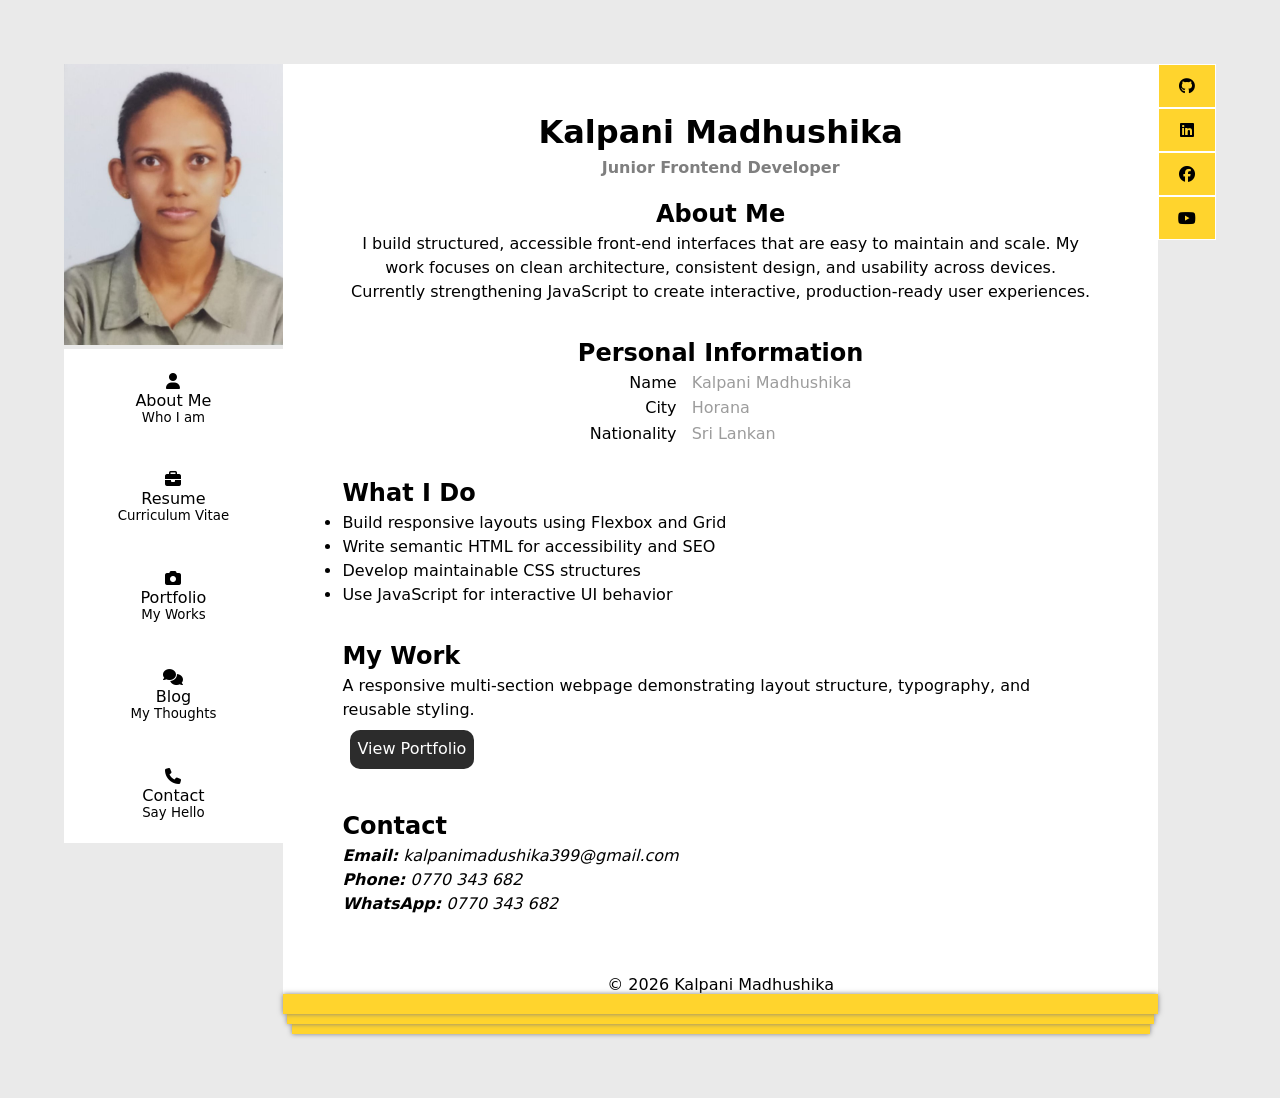
<file: index.html>
<!DOCTYPE html>
<html lang="en">
<head>
    <title>index</title>
    <meta charset="utf-8">
    <meta name="viewport" content="width=device-width, initial-scale=1.0">
    <meta name="description" content="Junior Frontend Developer portfolio of Kalpani Madhushika specializing in HTML, CSS, and JavaScript.">
    <link rel="stylesheet" href="https://cdnjs.cloudflare.com/ajax/libs/font-awesome/6.5.1/css/all.min.css">
    <link rel="icon" href="favicon.ico">
    <link rel="stylesheet" href="base.css">
    <link rel="stylesheet" href="index.css">
</head>
<body>
    <!-- Social links -->
    <header id="social-head">
        <nav aria-label="social navigation" id="social-nav">
            <a href="https://github.com/kalpani-md" target="_blank" rel="noopener" aria-label="GitHub">
                <i class="fa-brands fa-github" aria-hidden="true"></i>
            </a>
            <a href="https://www.linkedin.com/in/kalpani-madhushika-668898202" target="_blank" rel="noopener" aria-label="LinkedIn">
                <i class="fa-brands fa-linkedin" aria-hidden="true"></i>
            </a>
            <a href="https://www.facebook.com/kalpani.madhushika.585/" target="_blank" rel="noopener" aria-label="Facebook">
                <i class="fa-brands fa-facebook" aria-hidden="true"></i>
            </a>
            <a href="https://www.youtube.com/channel/UCrvIErznh3xBlOBskeekh7Q" target="_blank" rel="noopener" aria-label="YouTube">
                <i class="fa-brands fa-youtube" aria-hidden="true"></i>
            </a>
        </nav>
    </header>
    <main>
        <!-- Sidebar -->
        <div id="sidebar">
            <div id="hero-image">
                <img src="kalpani_madushika.jpg" alt="Portrait of Kalpani Madhushika" loading="lazy">
            </div>
            <nav aria-label="Primary" id="primary-nav" class="surface">
                <ul>
                    <li class="page_active">
                        <a href="index.html" aria-current="page">
                            <i class="fa-solid fa-user" aria-hidden="true"></i>
                            <p>About Me</p>
					        <small>Who I am</small>
                        </a>
                    </li>
                    <li>
                        <a href="resume.html">
                            <i class="fa-solid fa-briefcase" aria-hidden="true"></i>
                            <p>Resume</p>
                            <small>Curriculum Vitae</small>
                        </a>
                    </li>
                    <li>
                        <a href="projects.html">
                            <i class="fa-solid fa-camera" aria-hidden="true"></i>
                            <p>Portfolio</p>
                            <small>My Works</small>
                        </a>
                    </li>
                    <li>
                        <a href="blog.html">
                            <i class="fa-solid fa-comments" aria-hidden="true"></i>
                            <p>Blog</p>
                            <small>My Thoughts</small>
                        </a>
                    </li>
                    <li>
                        <a href="contact.html">
                            <i class="fa-solid fa-phone" aria-hidden="true"></i>
                            <p>Contact</p>
                            <small>Say Hello</small>
                        </a>
                    </li>
                </ul>
            </nav>
        </div>
        <!-- Main content -->
        <div id="content" class="surface">
            <!-- Page title -->
            <header id="page-title">
                <h1>Kalpani Madhushika</h1>
                <p>Junior Frontend Developer</p>
            </header>
            <!-- About -->
            <section id="about-me">
                <h2>About Me</h2>
                <p>
                    I build structured, accessible front-end interfaces that are easy to maintain and scale. 
                    My work focuses on clean architecture, consistent design, and usability across devices.
                </p>
                <p>
                    Currently strengthening JavaScript to create interactive, production-ready user experiences.
                </p>
            </section>
            <!-- Personal Info -->
            <section id="personal-info">
                <h2>Personal Information</h2>
                <dl>
                    <dt>Name</dt>
                    <dd>Kalpani Madhushika</dd>

                    <dt>City</dt>
                    <dd>Horana</dd>

                    <dt>Nationality</dt>
                    <dd>Sri Lankan</dd>
                </dl>
            </section>
            <!-- Skills -->
            <section>
                <h2>What I Do</h2>
                <ul>
                    <li>Build responsive layouts using Flexbox and Grid</li>
                    <li>Write semantic HTML for accessibility and SEO</li>
                    <li>Develop maintainable CSS structures</li>
                    <li>Use JavaScript for interactive UI behavior</li>
                </ul>
            </section>
            <!-- Work -->
            <section id="my-works">
                <h2>My Work</h2>
                <p>
                    A responsive multi-section webpage demonstrating layout structure, typography, and reusable styling.
                </p>
                <a href="projects.html">View Portfolio</a>
            </section>
            <!-- Contact -->
            <section>
                <h2>Contact</h2>
                <address>
                    <p>
                        <strong>Email:</strong>
                        <a href="mailto:kalpanimadushika399@gmail.com">
                            kalpanimadushika399@gmail.com
                        </a>
                    </p>
                    <p>
                        <strong>Phone:</strong>
                        <a href="tel:0770343682">0770 343 682</a>                        
                    </p>
                    <p>
                        <strong>WhatsApp:</strong>
                        <a href="https://wa.me/+94770343682" target="_blank">0770 343 682</a>                       
                    </p>
                </address>
            </section>
        </div>
    </main>
    <footer class="surface">
        <p>&copy; 2026 Kalpani Madhushika</p>
        <section id="bar-container">
			<div class="bar one"></div>
			<div class="bar two"></div>
			<div class="bar three"></div>
	    </section>
    </footer>
</body>
</html>
</file>
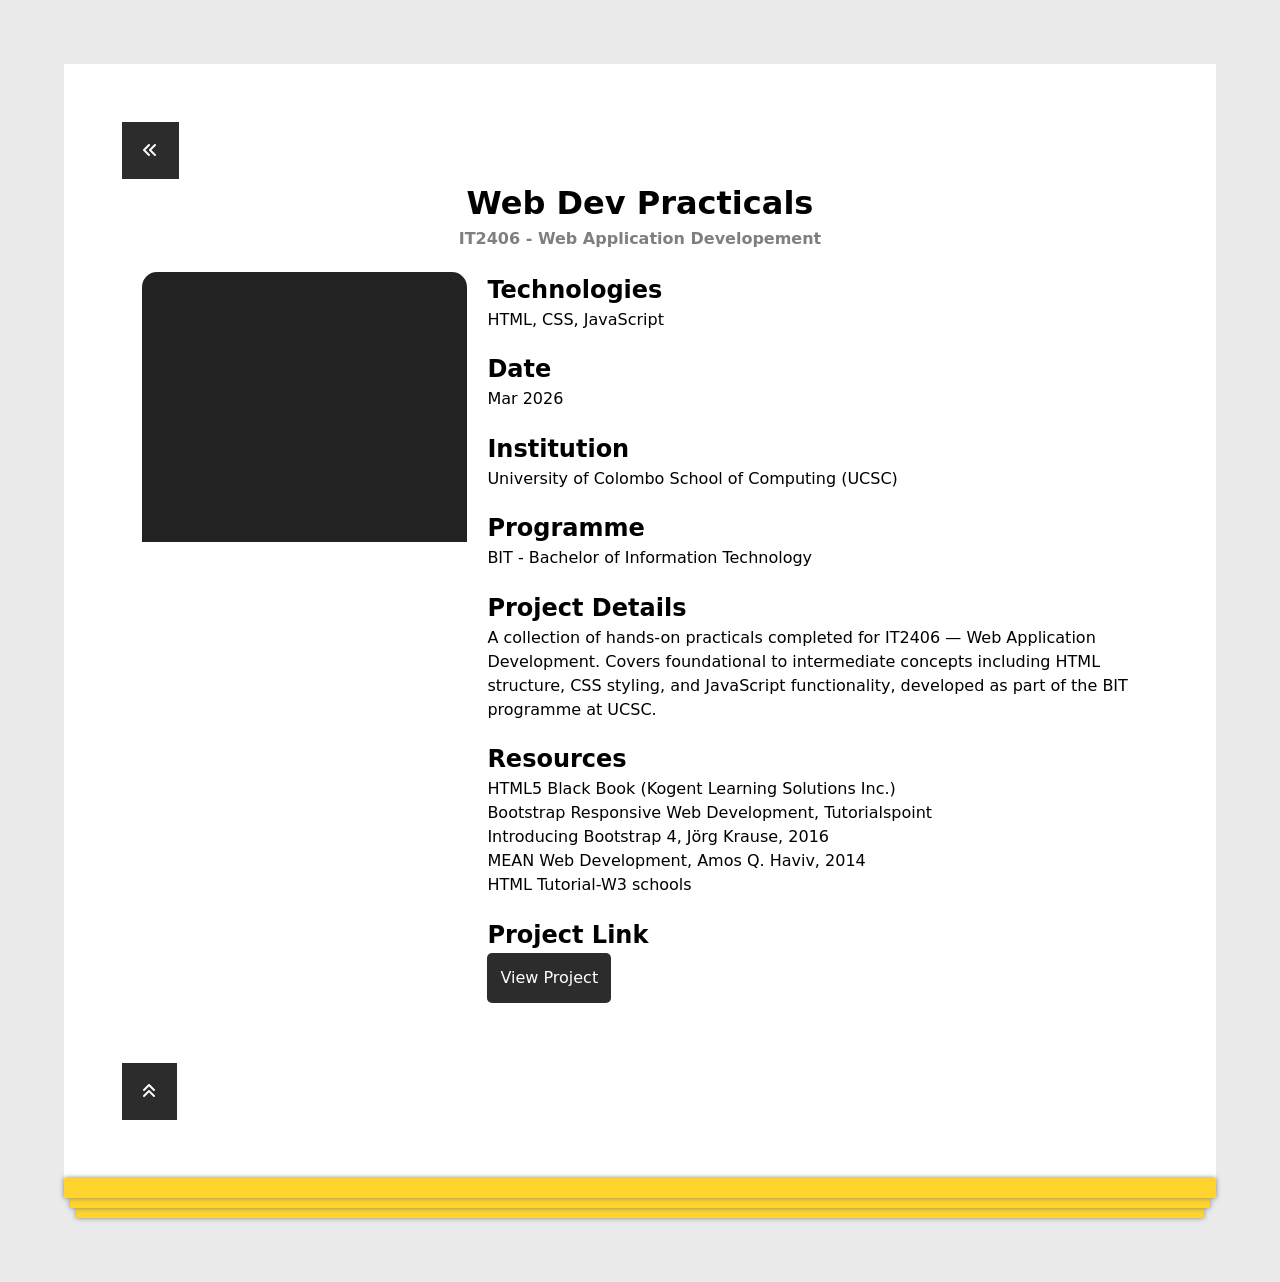
<file: portfolio-pages-practice-space.html>
<!DOCTYPE html>
<html lang="en">
<head>
    <title>practice space</title>
    <meta charset="utf-8">
    <meta name="viewport" content="width=device-width, initial-scale=1.0">
    <meta name="description" content="Junior Frontend Developer portfolio of Kalpani Madhushika specializing in HTML, CSS, and JavaScript.">
    <link rel="stylesheet" href="https://cdnjs.cloudflare.com/ajax/libs/font-awesome/6.5.1/css/all.min.css">
    <link rel="icon" href="favicon.ico">
    <link rel="stylesheet" href="portfolio.css">
    <link rel="stylesheet" href="second-layout-portfolio-blog.css">   
</head>
<body>
    <main>
        <!-- Main content -->
        <div id="content" class="surface">
            <a href="portfolio.html"><i class="fa-solid fa-angles-left"></i></a>
            <!-- Page title -->
            <header id="page-title">
                <h1>Web Dev Practicals</h1>
                <p>IT2406 - Web Application Developement</p>
            </header>
            <!-- IT2406 -->
            <section class="project-space it2406">
                <div class="visual-container masking-container">
                    <h1 class="mask-text">WEB DEV PRACTICALS</h1>
                </div>
                <div>
                    <div>
                        <h2>Technologies</h2>
                        <p>HTML, CSS, JavaScript</p>
                    </div>
                    <div>
                        <h2>Date</h2>
                        <p>Mar 2026</p>
                    </div>
                    <div>
                        <h2>Institution</h2>
                        <p>University of Colombo School of Computing (UCSC)</p>
                    </div>
                    <div>
                        <h2>Programme</h2>
                        <p>BIT - Bachelor of Information Technology</p>
                    </div>
                    <div>
                        <h2>Project Details</h2>
                        <p>A collection of hands-on practicals completed for IT2406 — Web Application Development. Covers foundational to intermediate concepts including HTML structure, CSS styling, and JavaScript functionality, developed as part of the BIT programme at UCSC.</p>
                    </div>
                    <div>
                        <h2>Resources</h2>
                        <p>
                            HTML5 Black Book (Kogent Learning Solutions Inc.)<br>
                            Bootstrap Responsive Web Development, Tutorialspoint<br>
                            Introducing Bootstrap 4, Jörg Krause, 2016<br>
                            MEAN Web Development, Amos Q. Haviv, 2014<br>
                            HTML Tutorial-W3 schools</p>
                    </div>
                    <div class="project-link">
                        <h2>Project Link</h2>
                        <a href="https://kalpani-md.github.io/IT2406-Webdevelopment/" target="_blank">View Project</a>
                    </div>
                </div>
            </section>
            <a href="#page-title"><i class="fa-solid fa-angles-up"></i></a>
        </div>
    </main>
    <footer class="surface">
        <section id="bar-container">
			<div class="bar one"></div>
			<div class="bar two"></div>
			<div class="bar three"></div>
	    </section>
    </footer>
</body>
</html>
</file>
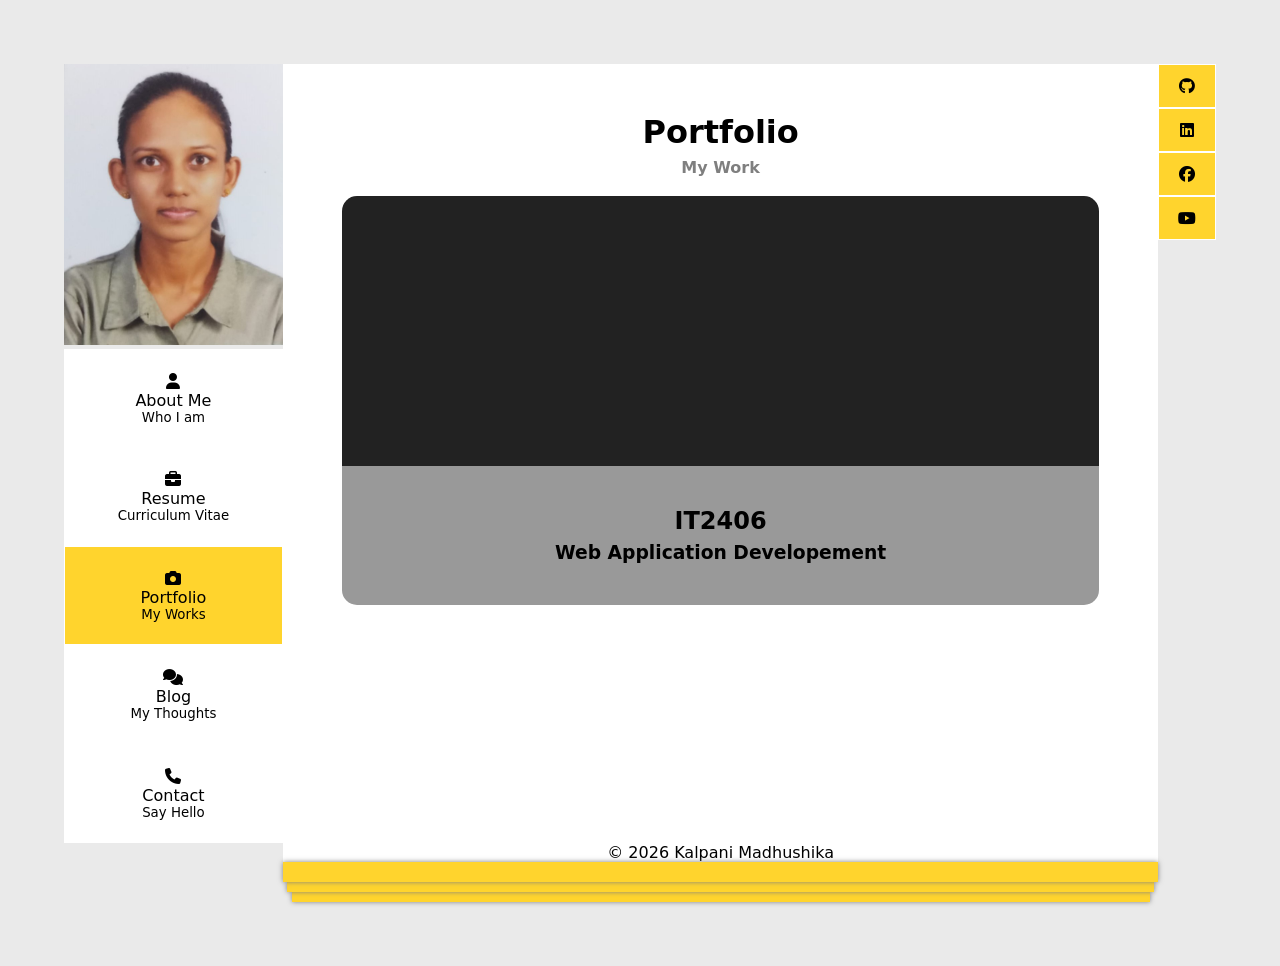
<file: portfolio.html>
<!DOCTYPE html>
<html lang="en">
<head>
    <title>portfolio</title>
    <meta charset="utf-8">
    <meta name="viewport" content="width=device-width, initial-scale=1.0">
    <meta name="description" content="Junior Frontend Developer portfolio of Kalpani Madhushika specializing in HTML, CSS, and JavaScript.">
    <link rel="stylesheet" href="https://cdnjs.cloudflare.com/ajax/libs/font-awesome/6.5.1/css/all.min.css">
    <link rel="icon" href="favicon.ico">
    <link rel="stylesheet" href="base.css">
    <link rel="stylesheet" href="portfolio.css">    
</head>
<body>
    <!-- Social links -->
    <header id="social-head">
        <nav aria-label="social navigation" id="social-nav">
            <a href="https://github.com/kalpani-md" target="_blank" rel="noopener" aria-label="GitHub">
                <i class="fa-brands fa-github" aria-hidden="true"></i>
            </a>
            <a href="https://www.linkedin.com/in/kalpani-madhushika-668898202" target="_blank" rel="noopener" aria-label="LinkedIn">
                <i class="fa-brands fa-linkedin" aria-hidden="true"></i>
            </a>
            <a href="https://www.facebook.com/kalpani.madhushika.585/" target="_blank" rel="noopener" aria-label="Facebook">
                <i class="fa-brands fa-facebook" aria-hidden="true"></i>
            </a>
            <a href="https://www.youtube.com/channel/UCrvIErznh3xBlOBskeekh7Q" target="_blank" rel="noopener" aria-label="YouTube">
                <i class="fa-brands fa-youtube" aria-hidden="true"></i>
            </a>
        </nav>
    </header>
    <main>
        <!-- Sidebar -->
        <div id="sidebar">
            <div id="hero-image">
                <img src="kalpani_madushika.jpg" alt="Portrait of Kalpani Madhushika" loading="lazy">
            </div>
            <nav aria-label="Primary" id="primary-nav" class="surface">
                <ul>
                    <li>
                        <a href="index.html">
                            <i class="fa-solid fa-user" aria-hidden="true"></i>
                            <p>About Me</p>
					        <small>Who I am</small>
                        </a>
                    </li>
                    <li>
                        <a href="resume.html">
                            <i class="fa-solid fa-briefcase" aria-hidden="true"></i>
                            <p>Resume</p>
                            <small>Curriculum Vitae</small>
                        </a>
                    </li>
                    <li class="page-active">
                        <a href="portfolio.html" aria-current="page">
                            <i class="fa-solid fa-camera" aria-hidden="true"></i>
                            <p>Portfolio</p>
                            <small>My Works</small>
                        </a>
                    </li>
                    <li>
                        <a href="blog.html">
                            <i class="fa-solid fa-comments" aria-hidden="true"></i>
                            <p>Blog</p>
                            <small>My Thoughts</small>
                        </a>
                    </li>
                    <li>
                        <a href="contact.html">
                            <i class="fa-solid fa-phone" aria-hidden="true"></i>
                            <p>Contact</p>
                            <small>Say Hello</small>
                        </a>
                    </li>
                </ul>
            </nav>
        </div>
        <!-- Main content -->
        <div id="content" class="surface">
            <!-- Page title -->
            <header id="page-title">
                <h1>Portfolio</h1>
                <p>My Work</p>
            </header>
            <!-- IT2406 -->
            <section class="project-container it2406">
                <div class="visual-container masking-container">
                    <h1 class="mask-text">WEB DEV PRACTICALS</h1>
                </div>
                <div class="description">
                    <a href="portfolio-pages-practice-space.html">
                        <h2>IT2406</h2>
                        <h3>Web Application Developement</h3>
                    </a>
                </div>
            </section>
            <!--  
            <section class="project-container">
                <div class="visual-container">
                    <h1></h1>
                </div>
                <div class="description">
                    <a href="">
                        <h2></h2>
                        <h3></h3>
                    </a>
                </div>
            </section>-->
           <!--  
            <section class="project-container">
                <div class="visual-container">
                    <h1></h1>
                </div>
                <div class="description">
                    <a href="">
                        <h2></h2>
                        <h3></h3>
                    </a>
                </div>
            </section>-->
        </div>
    </main>
    <footer class="surface">
        <p>&copy; 2026 Kalpani Madhushika</p>
        <section id="bar-container">
			<div class="bar one"></div>
			<div class="bar two"></div>
			<div class="bar three"></div>
	    </section>
    </footer>
</body>
</html>
</file>
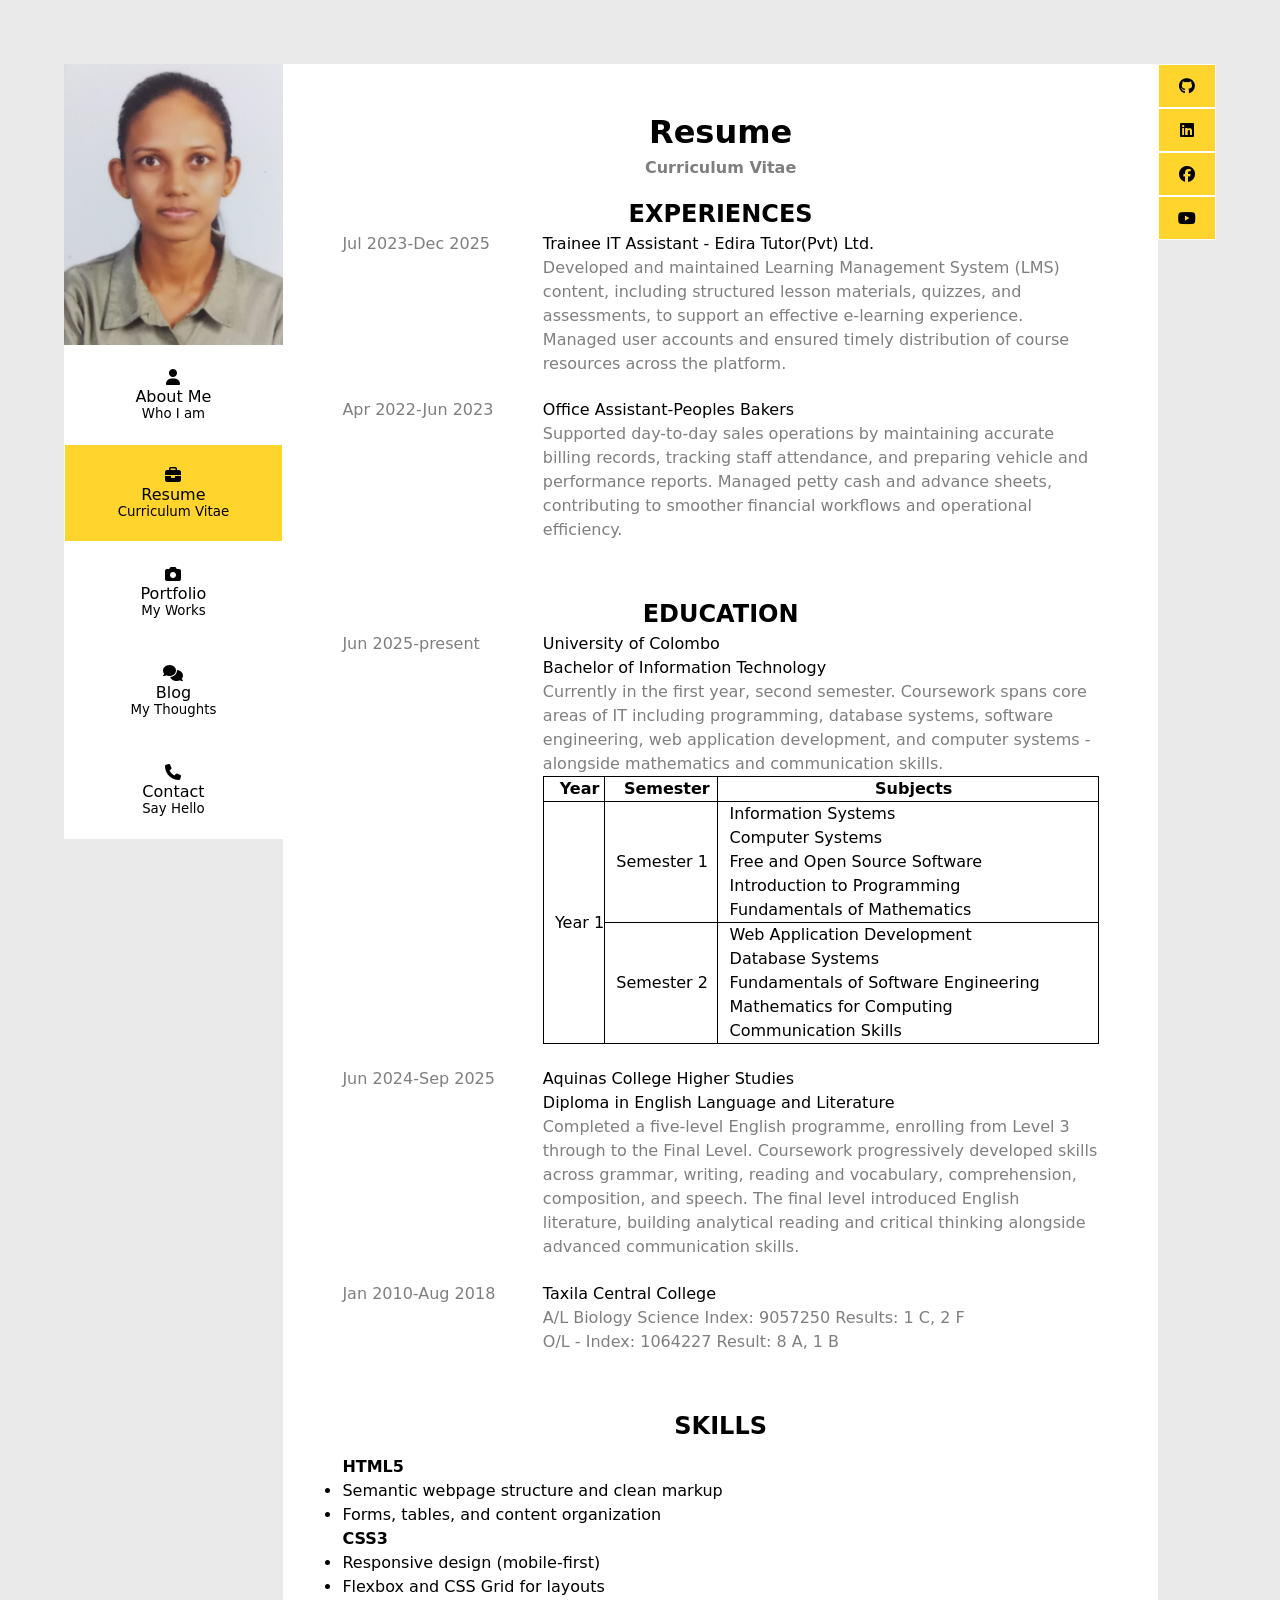
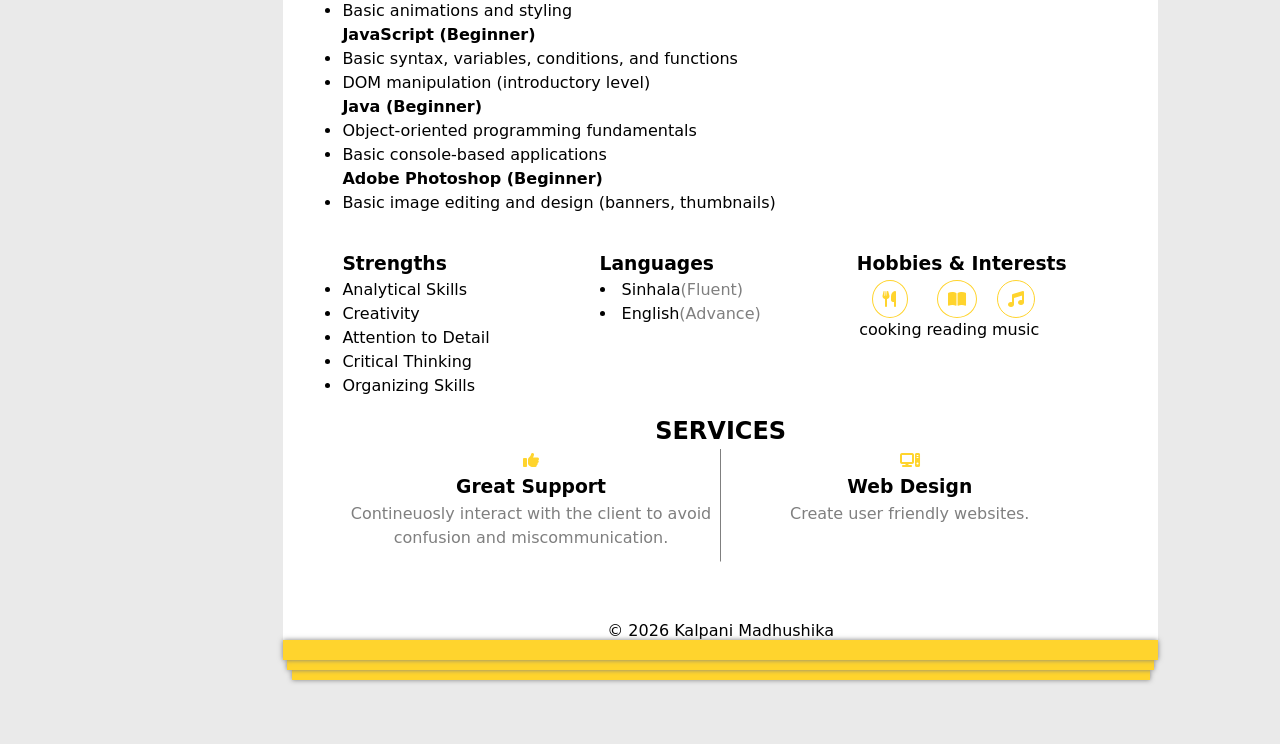
<file: resume.html>
<!DOCTYPE html>
<html lang="en">
<head>
    <title>resume</title>
    <meta charset="utf-8">
    <meta name="viewport" content="width=device-width, initial-scale=1.0">
    <meta name="description" content="Junior Frontend Developer portfolio of Kalpani Madhushika specializing in HTML, CSS, and JavaScript.">
    <link rel="stylesheet" href="https://cdnjs.cloudflare.com/ajax/libs/font-awesome/6.5.1/css/all.min.css">
    <link rel="icon" href="favicon.ico">
    <link rel="stylesheet" href="base.css">
    <link rel="stylesheet" href="resume.css">    
</head>
<body>
    <!-- Social links -->
    <header id="social-head">
        <nav aria-label="social navigation" id="social-nav">
            <a href="https://github.com/kalpani-md" target="_blank" rel="noopener" aria-label="GitHub">
                <i class="fa-brands fa-github" aria-hidden="true"></i>
            </a>
            <a href="https://www.linkedin.com/in/kalpani-madhushika-668898202" target="_blank" rel="noopener" aria-label="LinkedIn">
                <i class="fa-brands fa-linkedin" aria-hidden="true"></i>
            </a>
            <a href="https://www.facebook.com/kalpani.madhushika.585/" target="_blank" rel="noopener" aria-label="Facebook">
                <i class="fa-brands fa-facebook" aria-hidden="true"></i>
            </a>
            <a href="https://www.youtube.com/channel/UCrvIErznh3xBlOBskeekh7Q" target="_blank" rel="noopener" aria-label="YouTube">
                <i class="fa-brands fa-youtube" aria-hidden="true"></i>
            </a>
        </nav>
    </header>
    <main>
        <!-- Sidebar -->
        <div id="sidebar">
            <div id="hero-image">
                <img src="kalpani_madushika.jpg" alt="Portrait of Kalpani Madhushika" loading="lazy">
            </div>
            <nav aria-label="Primary" id="primary-nav" class="surface">
                <ul>
                    <li>
                        <a href="index.html">
                            <i class="fa-solid fa-user" aria-hidden="true"></i>
                            <p>About Me</p>
					        <small>Who I am</small>
                        </a>
                    </li>
                    <li class="page-active">
                        <a href="resume.html" aria-current="page">
                            <i class="fa-solid fa-briefcase" aria-hidden="true"></i>
                            <p>Resume</p>
                            <small>Curriculum Vitae</small>
                        </a>
                    </li>
                    <li>
                        <a href="portfolio.html">
                            <i class="fa-solid fa-camera" aria-hidden="true"></i>
                            <p>Portfolio</p>
                            <small>My Works</small>
                        </a>
                    </li>
                    <li>
                        <a href="blog.html">
                            <i class="fa-solid fa-comments" aria-hidden="true"></i>
                            <p>Blog</p>
                            <small>My Thoughts</small>
                        </a>
                    </li>
                    <li>
                        <a href="contact.html">
                            <i class="fa-solid fa-phone" aria-hidden="true"></i>
                            <p>Contact</p>
                            <small>Say Hello</small>
                        </a>
                    </li>
                </ul>
            </nav>
        </div>
        <!-- Main content -->
        <div id="content" class="surface">
            <!-- Page title -->
            <header id="page-title">
                <h1>Resume</h1>
                <p>Curriculum Vitae</p>
            </header>
            <!-- experiences -->
            <section id="experience">
                <h2>EXPERIENCES</h2>
                <article class="entry">
                    <p class="period">Jul 2023-Dec 2025</p>
                    <div class="content">
                        <p class="title">Trainee IT Assistant - Edira Tutor(Pvt) Ltd.</p>
                        <p class="description">Developed and maintained Learning Management System (LMS) content, including structured lesson materials, quizzes, and assessments, to support an effective e-learning experience. Managed user accounts and ensured timely distribution of course resources across the platform.</p>
                    </div>
                </article>
                <article class="entry">
                    <p class="period">Apr 2022-Jun 2023</p>
                    <div class="content">                        
                        <p class="title">Office Assistant-Peoples Bakers</p>
                        <p class="description">Supported day-to-day sales operations by maintaining accurate billing records, tracking staff attendance, and preparing vehicle and performance reports. Managed petty cash and advance sheets, contributing to smoother financial workflows and operational efficiency.</p>
                    </div>
                </article>
            </section>
            <!-- education -->
            <section id="education">
                <h2>EDUCATION</h2>
                <article class="entry">
                    <p class="period">Jun 2025-present</p>
                    <div class="content">
                        <p class="title">University of Colombo</p>
                        <p class="title">Bachelor of Information Technology</p>
                        <p class="description">Currently in the first year, second semester. Coursework spans core areas of IT including programming, database systems, software engineering, web application development, and computer systems - alongside mathematics and communication skills.</p>
                        <table>
                            <thead>
                                <tr>
                                    <th>Year</th>
                                    <th>Semester</th>
                                    <th>Subjects</th>
                                </tr>
                            </thead>
                            <tbody>
                                <tr>
                                    <td rowspan="2">Year 1</td>
                                    <td>Semester 1</td>
                                    <td>
                                        Information Systems<br>
                                        Computer Systems<br>
                                        Free and Open Source Software<br>
                                        Introduction to Programming<br>
                                        Fundamentals of Mathematics
                                    </td>
                                </tr>
                                <tr>
                                    <td>Semester 2</td>
                                    <td>
                                        Web Application Development<br>
                                        Database Systems<br>
                                        Fundamentals of Software Engineering<br>
                                        Mathematics for Computing<br>
                                        Communication Skills
                                    </td>
                                </tr>
                            </tbody>
                        </table>
                    </div>
                </article>
                <article class="entry">
                    <p class="period">Jun 2024-Sep 2025</p>
                    <div class="content">
                        <p class="title">Aquinas College Higher Studies</p>
                        <p class="title">Diploma in English Language and Literature</p>
                        <p class="description">Completed a five-level English programme, enrolling from Level 3 through to the Final Level. Coursework progressively developed skills across grammar, writing, reading and vocabulary, comprehension, composition, and speech. The final level introduced English literature, building analytical reading and critical thinking alongside advanced communication skills.</p>
                    </div>
                </article>
                <article class="entry">
                    <p class="period">Jan 2010-Aug 2018</p>
                    <div class="content">
                        <p class="title">Taxila Central College</p>
                        <p class="description">A/L Biology Science Index: 9057250 Results: 1 C, 2 F</p>
                        <p class="description">O/L - Index: 1064227 Result: 8 A, 1 B</p>
                    </div>
                </article>                
            </section>
            <!-- skills -->
            <section id="skills">
                <h2>SKILLS</h2>
                <article class="skill-entry skills-list">
                    <dl>
                        <dt>HTML5</dt>
                        <dd>
                            <ul>
                                <li>Semantic webpage structure and clean markup</li>
                                <li>Forms, tables, and content organization</li>
                            </ul>
                        </dd>
                        <dt>CSS3</dt>
                        <dd>
                            <ul>
                                <li>Responsive design (mobile-first)</li>
                                <li>Flexbox and CSS Grid for layouts</li>
                                <li>Basic animations and styling</li>
                            </ul>
                        </dd>
                        <dt>JavaScript (Beginner)</dt>
                        <dd>
                            <ul>
                                <li>Basic syntax, variables, conditions, and functions</li>
                                <li>DOM manipulation (introductory level)</li>
                            </ul>
                        </dd>
                        <dt>Java (Beginner)</dt>
                        <dd>
                            <ul>
                                <li>Object-oriented programming fundamentals</li>
                                <li>Basic console-based applications</li>
                            </ul>
                        </dd>
                        <dt>Adobe Photoshop (Beginner)</dt>
                        <dd>
                            <ul>
                                <li>Basic image editing and design (banners, thumbnails)</li>
                            </ul>
                        </dd>
                    </dl>
                </article>
                <article class="skill-entry">                    
                    <h3>Strengths</h3>
                    <ul>
                        <li>Analytical Skills</li>
                        <li>Creativity</li>
                        <li>Attention to Detail</li>
                        <li>Critical Thinking</li>
                        <li>Organizing Skills</li>
                    </ul>
                </article>
                <article class="skill-entry">
                    <h3>Languages</h3>
                    <li>Sinhala<span>&lpar;Fluent&rpar;</span></li>
                    <li>English<span>&lpar;Advance&rpar;</span></li>
                </article>
                <article class="skill-entry">
                    <h3>Hobbies & Interests</h3>
                    <div id="hobby">
                        <div>
                            <i class="fa-solid fa-utensils" aria-hidden="true"></i>
                            <p>cooking</p>
                        </div>
                        <div>
                            <i class="fa-solid fa-book-open" aria-hidden="true"></i>
                            <p>reading</p>
                        </div>
                        <div>
                            <i class="fa-solid fa-music" aria-hidden="true"></i>
                            <p>music</p>
                        </div>
                    </div>
                </article>
            </section>
            <!-- Services -->
            <section id="services">
                <h2>SERVICES</h2>
                <article class="services-entry">
                    <i class="fa-solid fa-thumbs-up" aria-hidden="true"></i>
                    <h3>Great Support</h3>
                    <p>Contineuosly interact with the client to avoid confusion and miscommunication.</p>
                </article>
                <article class="services-entry">
                    <i class="fa-solid fa-computer" aria-hidden="true"></i>
                    <h3>Web Design</h3>
                    <p>Create user friendly websites.</p>
                </article>    
            </section>
            <!-- Testimonials --
            <section>
                <h2>TESTIMONIALS</h2>
                <div id="testimonial-container">
                    <div class="testimonial fade">
                        <p>"Lorem ipsum dolor sit amet, consectetur adipiscing elit. Integer dapibus quam purus, porta dapibus justo hendrerit pulvinar. Sed volutpat pellentesque odio. Suspendisse sed arcu non sem blandit tristique ut at risus. Praesent suscipit felis pharetra volutpat porttitor. Fusce fermentum efficitur vestibulum. Quisque a aliquam sapien. Quisque eu viverra mauris. Duis cursus purus sagittis, consequat nisi facilisis, scelerisque elit. Nunc eget diam commodo, faucibus arcu nec, porta ante. Fusce accumsan purus in dolor ornare consectetur. Suspendisse vestibulum ac nisi quis ullamcorper. Maecenas massa ligula, iaculis vel justo non, imperdiet lobortis dolor. Ut feugiat porttitor lectus, in commodo mi. Morbi sed massa varius, faucibus urna non, maximus mauris. Suspendisse sem orci, finibus vitae dignissim vel, feugiat quis ipsum."</p>
                        <h3>John Doe</h3>
                        <em>Manager - Tech Solution</em>
                        <img src="john_doe.png" alt="image of jone doe">
                    </div>                
                    <div class="testimonial fade">
                        <p>"Lorem ipsum dolor sit amet, consectetur adipiscing elit. Integer dapibus quam purus, porta dapibus justo hendrerit pulvinar. Sed volutpat pellentesque odio. Suspendisse sed arcu non sem blandit tristique ut at risus. Praesent suscipit felis pharetra volutpat porttitor. Fusce fermentum efficitur vestibulum. Quisque a aliquam sapien. Quisque eu viverra mauris. Duis cursus purus sagittis, consequat nisi facilisis, scelerisque elit. Nunc eget diam commodo, faucibus arcu nec, porta ante. Fusce accumsan purus in dolor ornare consectetur. Suspendisse vestibulum ac nisi quis ullamcorper. Maecenas massa ligula, iaculis vel justo non, imperdiet lobortis dolor. Ut feugiat porttitor lectus, in commodo mi. Morbi sed massa varius, faucibus urna non, maximus mauris. Suspendisse sem orci, finibus vitae dignissim vel, feugiat quis ipsum."</p>
                        <h3>Jane Doe</h3>
                        <em>Manager - Tech Solution</em>
                        <img src="jane_doe.png" alt="image of jane doe">
                    </div>                    
                    <a class="prev" onclick="plusSlides(-1)">❮</a>
                    <a class="next" onclick="plusSlides(1)">❯</a>
                </div>
                <br>
                <div class="dot-cotainer">
                    <span class="dot" onclick="currentSlide(1)"></span> 
                    <span class="dot" onclick="currentSlide(2)"></span>
                </div>                
            </section>
            <script src="resume.js"></script>-->
        </div>
    </main>
    <footer class="surface">
        <p>&copy; 2026 Kalpani Madhushika</p>
        <section id="bar-container">
			<div class="bar one"></div>
			<div class="bar two"></div>
			<div class="bar three"></div>
	    </section>
    </footer>
</body>
</html>
</file>
<file: base.css>
:root{
    --white: #ffffff;
    --black: #000000;
    --light-gray: #eaeaea; 
    --yellow-background: #ffd42d;
    --main-dark-color: #2c2c2c;
    --gray: #7f7f7f;
}
*{
    box-sizing: border-box;
    margin: 0;
    padding: 0;
}
html{
    scroll-behavior:smooth;
}
body{
    margin: 5%;
    background-color: var(--light-gray);
    font-family: system-ui, -apple-system, Segoe UI, Roboto, sans-serif;
}
a{
    text-decoration: none;
    color: var(--black);
}
.surface{
    background-color: var(--white);
}
/************Social media link navigation bar************/
#social-nav{
    display: flex;
    justify-content: flex-end;
}
#social-nav a{
    padding: 5%;
    text-align: center;
    background-color: var(--yellow-background);
    border: 1px solid var(--white);

    position: relative;       
    overflow: hidden;
}
#social-nav a i{
    background-color: transparent;
    position: relative;
    z-index: 1;
    transition: color 0.3s ease;
}
#social-nav a::before{
    content: "";
    position: absolute;
    top: 0;
    left: -100%;
    width: 100%;
    height: 100%;
    background: var(--black);
    transition: left 0.3s ease;
    z-index: 0;
}
#social-nav a:hover::before{
    left: 0;
}
#social-nav a:hover i{
    color: var(--white);
}
/************Hero image************/
#hero-image{
    width: 100%;
}
#hero-image img{
    width: 100%;
    height: auto;
}
/************Page navigation bar************/
#primary-nav ul {
    list-style-type: none;
    display: flex;
    flex-direction: row;  
}
#primary-nav ul li{
    width: 20%;
    padding-top: 4%;
    padding-bottom: 4%;
    text-align: center;
    border: 1px solid var(--white);

    position: relative;
    overflow: hidden;
    transition: box-shadow 0.3s ease;
}
#primary-nav ul li::before{
    content: "";
    position: absolute;
    top: 0;
    left: -100%;
    width: 100%;
    height: 100%;
    background-color: var(--yellow-background);
    transition: left 0.3s ease;
    z-index: 0;
}
#primary-nav ul li:hover::before{
    left: 0;
}
#primary-nav ul li a{ 
    display: block;
    position: relative;
    z-index: 1;
}
#primary-nav ul li:hover{
    box-shadow: 0 8px 15px rgba(0,0,0,0.1);
}
small{
    display: none;
}
.page-active{
    background-color: var(--yellow-background);
}
#page-title{
    text-align: center;
}
/************Main content************/
#content{
    padding: 5%;
    line-height: 1.5;
}
#content section{
    padding: 2%;
}
#page-title p{
    color: var(--gray);
    font-weight: bold;
}
/************Footer************/
footer{
    text-align: center;
}
#bar-container{
    height: 40px; /* Adjust the height as needed */
    position: relative;
    background-color: var(--light-gray);
}
.bar {
	position: absolute;
	left: 0%; /* Centering the bars */
	right: 0%; /* Centering the bars */
	box-shadow: 0px 0px 5px var(--gray);
	background-color: var(--yellow-background);
}
.one {	
	bottom: 0; /* Position the first bar at the bottom */
	height: 10px;
	margin-left: 1%;
	margin-right: 1%;
}
.two{
	height: 10px;
	bottom: 10px; /* Position the second bar above the red bar */
	margin-left: 0.5%;
	margin-right: 0.5%;
}
.three{
	bottom: 20px; /* Position the third bar at the top */
	height: 20px;
}
.bar::before,
.bar::after {
	content: "";
	position: absolute;
	top: 0;
	width: 3%;
	height: 100%;
	background-color: inherit;
}
.bar::before {
	left: -0%;
}
.bar::after {
	right: -0%;
}
@media only screen and (min-width: 768px) {
    body{
        display: grid;
        grid-template-columns: 19% 76% 5%;
    }
    #social-head{
        grid-column: 3;
        grid-row: 1 / span 3;
    }
    main{
        grid-column: 1 / 3;
        display: grid;
        grid-template-columns: 20% 80%;
    }
    footer{
        grid-column: 2; 
    }
    #sidebar{
        grid-column: 1;
    }
    #content{
        grid-column: 2;
    }


    #social-nav{
        flex-direction: column;
    }
    #social-nav a{        
        padding-top: 20%;
        padding-bottom: 20%;
    }
    #primary-nav ul {
        flex-direction: column;
    }
    #primary-nav ul li{
        width: 100%;
        padding-top: 10%;
        padding-bottom: 10%;
    
    }
    small{
        display: block;
    }
}
</file>
<file: index.css>
/************Section:About Me************/
#about-me{
    text-align: center;
}
/************Section:Personal info************/
#personal-info{
    text-align: center;
}
#personal-info dl{
    display: grid;
    grid-template-columns: auto auto;
    gap: 2%;
}
#personal-info dt{
    text-align: right;
}
#personal-info dd{
    text-align: left;
    color: #9c9c9c;
}
/************Section:my work************/
#my-works a{
    display: inline-block;
    margin: 1%;
    padding: 1%;
    border-radius: 10px;
    background-color: #2c2c2c;
    color: #fff;
    text-decoration: none;
}
#my-works a:hover{
    background-color: #ffd42d;
    color: #000;
}
</file>
<file: portfolio.css>
*{
    box-sizing: border-box;
}
.project-container{    
    text-align: center;
}
.visual-container{
    border-radius: 15px 15px 0 0;
    height: 30vh;
}
.description{
    background-color: #999;
    padding: 5%;
    border-radius: 0 0 15px 15px;
    transition: transform 0.3s ease, box-shadow 0.3s ease;
}
.description:hover{
    transform: translateY(-20px);
    box-shadow: 0 10px 20px rgba(0, 0, 0, 0.2);
}
.description a{
    display: block;
}
/*************IT2406************/
.masking-container{
    display: flex;
    justify-content: center;
    align-items: center;    
    margin: 0;
    background-color: #222;
    font-family: 'Arial', sans-serif;
    overflow: hidden;   
}
.mask-text{
    font-size: clamp(2rem, 6vw, 4rem);
    font-weight: bold;
    color: transparent;
    background-image: url('https://images.unsplash.com/photo-1732535725600-f805d8b33c9c?q=80&w=1470&auto=format&fit=crop&ixlib=rb-4.0.3&ixid=M3wxMjA3fDB8MHxwaG90by1wYWdlfHx8fGVufDB8fHx8fA%3D%3D');
    background-position: 0 50%;
    background-clip: text;
    -webkit-background-clip: text;
    -webkit-text-fill-color: transparent;
    animation: animated-background 5s infinite alternate linear;
}
@keyframes animated-background {
    0%{
        background-position: 0 50%;
    }    
    100%{
        background-position: 100% 50%;
    }
}

/*************IT2406************/
</file>
<file: second-layout-portfolio-blog.css>
*{
    box-sizing: border-box;
    margin: 0;
    padding: 0;
}
html{
    scroll-behavior:smooth;
}
body{
    margin: 5%;
    background-color: #eaeaea;
    font-family: system-ui, -apple-system, Segoe UI, Roboto, sans-serif;
}
a{
    display: block;
    text-decoration: none;
    color: #000;
}
.surface{
    background-color: #fff;
}
/************Main content************/
#content{
    padding: 5%;
    line-height: 1.5;
}
#content section{
    padding: 2%;
}
#page-title{
    text-align: center;
}
#page-title p{
    color: #7f7f7f;
    font-weight: bold;
}
/************Project and Blog area************/
.project-space div, .blog-space div{
    margin-bottom: 3%;
}
.project-link a, .blog-link a{
    display: inline-block;
    padding: 2%;
    color: #fff;
    background-color: #2c2c2c;
    border-radius: 5px;
    transition: background-color 0.3s ease;
}
.project-link a:hover, .blog-link a:hover{
    color: #000;
    background-color: #ffd42d;
}
.blog-space img{
    display: block;
    width: 90%;
    height: auto;
    margin: auto;
}
.blog-space p{
    text-indent: 25px;
}
.share{
    text-align: center;
    margin: 5%;
}
.share a{
    display: inline-block;
    padding: 3%;
    background-color: #ffd42d;
    border: 1px solid #fff;
}
.send-comment{
    text-align: center;
}
input{
    width: 100%;
    margin-bottom: 3%;
    padding: 2%;
    border: 1px solid #7f7f7f;
    border-radius: 5px;
}
textarea{
    width: 100%;    
    margin-bottom: 3%;
    padding: 2%;
    resize: vertical;
    height: 300px;
    border: 1px solid #7f7f7f;
    border-radius: 5px;
}
button{
    width: 100%;
    margin-bottom: 3%;
    padding: 2%;
    color: #fff;
    font-size: 20px;
    background-color: #525252;
    border-radius: 5px;
}
button:hover, button:focus{
    background-color: #434242;
}
/************Footer************/
footer{
    text-align: center;
}
#bar-container{
    height: 40px; /* Adjust the height as needed */
    position: relative;
    background-color: #eaeaea;
}
.bar {
	position: absolute;
	left: 0%; /* Centering the bars */
	right: 0%; /* Centering the bars */
	box-shadow: 0px 0px 5px #7f7f7f;
	background-color: #ffd42d;
}
.one {	
	bottom: 0; /* Position the first bar at the bottom */
	height: 10px;
	margin-left: 1%;
	margin-right: 1%;
}
.two{
	height: 10px;
	bottom: 10px; /* Position the second bar above the red bar */
	margin-left: 0.5%;
	margin-right: 0.5%;
}
.three{
	bottom: 20px; /* Position the third bar at the top */
	height: 20px;
}
.bar::before,
.bar::after {
	content: "";
	position: absolute;
	top: 0;
	width: 3%;
	height: 100%;
	background-color: inherit;
}
.bar::before {
	left: -0%;
}
.bar::after {
	right: -0%;
}
.fa-angles-left{
    padding: 2%;
    background-color: #2c2c2c;
    color: #fff;
}
.fa-angles-up{
    padding: 2%;
    color: #fff;
    background-color: #2c2c2c;
}
@media only screen and (min-width: 768px) {
    .project-space{
        display: grid;
        grid-template-columns: 1fr 2fr;
        gap: 2%;
    }
}
</file>
<file: resume.css>
section h2{
    text-align: center;
}
.period, .description{
    color: #7f7f7f;
}
/************Education************/
.entry{
    margin-bottom: 3%;
}
table, th, td{
    border: 1px solid #000;
    border-collapse: collapse;
    padding-left: 2%;
}
table{
    width: 100%;
    margin: auto;
}
/************Skills************/
.skill-entry{
    margin-bottom: 3%;
}
dt{
    font-weight: bold;
}
#skills span{
    color: #7f7f7f;
}
#hobby{
    display: flex;    
}
#hobby div{
    margin: 1%;
    text-align: center;
}
#hobby i{
    color: #ffd42d;
    padding: 10px;
    border: 1px solid #ffd42d;
    border-radius: 50%;
}
/************Services************/
.services-entry{
    margin-bottom: 3%;
    padding-bottom: 3%;
    border-bottom: 1px solid #7f7f7f;
    text-align: center;
}
.services-entry i{
    color: #ffd42d;
}
.services-entry p{
    color: #7f7f7f;
}
/************Testimonial************/
#testimonial-container{
    position: relative;
    margin: auto;
}
.testimonial{
    display: none;
    padding-left: 4%;
    padding-right: 4%;
}
.testimonial p, .testimonial em{
    color: #7f7f7f;
}
img{
    display: block;
    width: 100px;    
    margin: auto;
}
.prev, .next {
    cursor: pointer;
    position: absolute;
    top: 50%;
    width: auto;
    padding: 2%;
    margin-top: -22px;
    font-weight: bold;
    font-size: 18px;
    transition: 0.6s ease;
    user-select: none;
}
.prev{
    left: 0;
    border-radius: 0 3px 3px 0;
}
.next {
    right: 0;
    border-radius: 3px 0 0 3px;
}
.prev:hover, .next:hover {
    background-color: rgba(0,0,0,0.8);
    color: #fff;
}
.dot-cotainer{
    text-align: center;
}
.dot{
    cursor: pointer;
    height: 15px;
    width: 15px;
    margin: 0 2px;
    background-color: #bbb;
    border-radius: 50%;    
    display: inline-block;
    transition: background-color 0.6s ease;
}
.active, .dot:hover {
    background-color: #7f7f7f;
}
.fade {
    animation-name: fade;
    animation-duration: 1.5s;
}
@keyframes fade {
    from {
        opacity: .4
    } 
    to {
        opacity: 1
    }
}
@media only screen and (min-width: 768px) {
    .entry{
        display: grid;
        grid-template-columns: 1fr 3fr;
        gap: 2%;
    }    
    #skills{
        display: grid;
        grid-template-columns: 1fr 1fr 1fr;
        gap: 2%;
    }
    #skills h2{
        grid-column: 1/4;
    }
    .skills-list{
        grid-column: 1/4;
    }
    #services{
        display: grid;
        grid-template-columns: 1fr 1fr;
    }
    #services h2{
        grid-column: 1/3;
    }
    .services-entry{
        margin-bottom: 0;

    }
    .services-entry:nth-child(even){
        border-right: 1px solid #7f7f7f;
        border-bottom: 1px solid #7f7f7f;
    }
    .services-entry:nth-child(odd){
        border-bottom: 1px solid #7f7f7f;
    }
    .services-entry:nth-last-child(1){
        border-bottom: 1px solid white;
    }
    .services-entry:nth-last-child(2){        
        border-right: 1px solid #7f7f7f;
        border-bottom: 1px solid white;
    }
}
</file>
